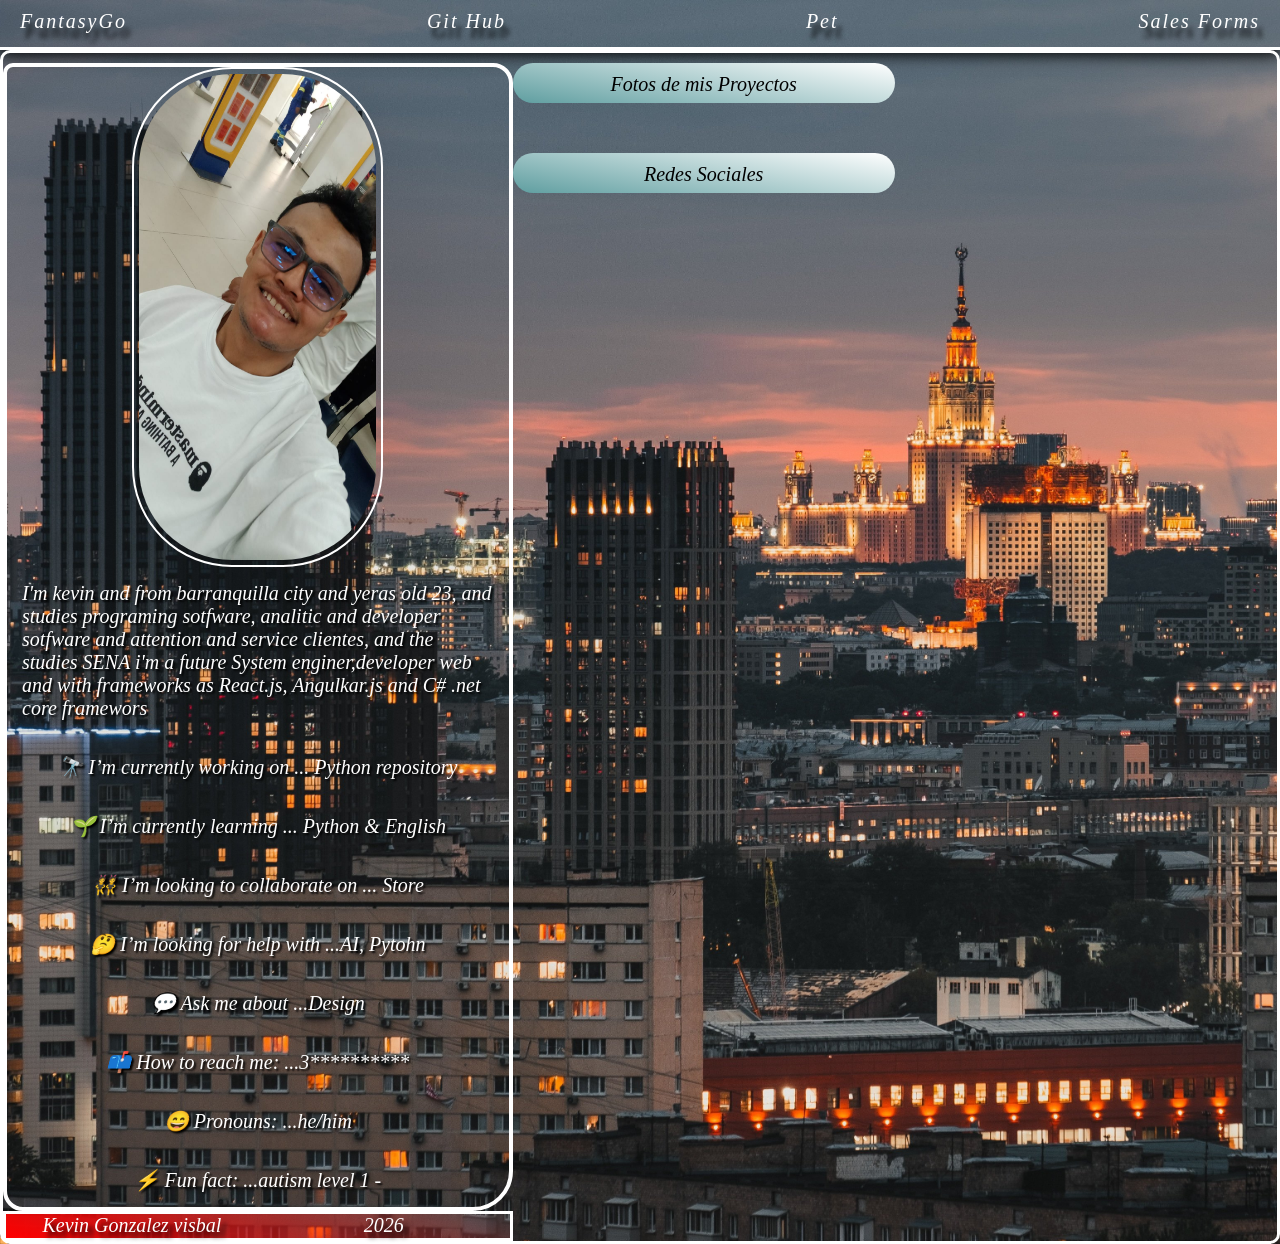
<file: Views/Index.html>
<!DOCTYPE html>
<html lang="es">
<head>
    <meta charset="UTF-8">
    <meta name="viewport" content="width=device-width, initial-scale=1.0">
    <link rel="stylesheet" href="/Assets/Style/Index.css">
    <link rel="shortcut icon" href="/Assets/Icons/house.svg" type="image/x-icon">
    <title>Portafolio</title>
</head>

<body>
    <!--Script para mostar div invisible -->
    <script src="/Assets/js/index.js"></script>
    <!------------------------------------->
    <header class="Encabezado">
        <nav class="Nav">
            <ul>
                <li>
                    <a href="/Views/Index.html">FantasyGo</a>
                </li>
                <li>
                    <a href="https://github.com/KevinGo24">Git Hub</a>
                </li>
                <li>
                    <a href="/Views/Pets.html">Pet</a>
                </li>
                <li>
                    <a id="Sales-form">
                        Sales Forms
                    </a>
                </li>
            </ul>
        </nav>
    </header>
    <main class="master">
        <section class="Portafolio">
            <div class="conatiner-foto">
                <img src="/Assets/Picture/1.jpeg">
                <div class="text">
                    <p class="text_1">
                        I'm kevin and from barranquilla city and yeras old 23, and studies programing sotfware, analitic and
                        developer sotfware and attention and service clientes, and the studies SENA i'm a future System
                        enginer,developer web and with frameworks as React.js, Angulkar.js and C# .net core framewors
                    </p>
                    <p class="text_1">
    
                        🔭 I’m currently working on ... Python repository
                    </p>
                    <p class="text_1">
                        🌱 I’m currently learning ... Python & English
    
                    </p>
                    <p class="text_1">
    
                        👯 I’m looking to collaborate on ... Store
                    </p>
                    <p class="text_1">
    
                        🤔 I’m looking for help with ...AI, Pytohn
                    </p>
                    <p class="text_1">
    
                        💬 Ask me about ...Design
                    </p>
                    <p class="text_1">
    
                        📫 How to reach me: ...3**********
                    </p>
                    <p class="text_1">
    
                        😄 Pronouns: ...he/him
                    </p>
                    <p class="text_1">
    
                        ⚡ Fun fact: ...autism level 1 -
                    </p>
                </div>
            </div>
        </section>
        <div class="container-buttons">
            <!--proyect -> boton encragado de mostar el div de fotos que se mantiene oculto-->
            <button class="proyect-photo" id="proyect" onclick="ocultar()">Fotos de mis Proyectos</button>
            <button class="proyect-photo" id="social">Redes Sociales</button>
        </div>
        <footer class="pie-pagina">
        <p>Kevin Gonzalez visbal</p>
            <p>2026</p>
        </footer>
        <!--Div padre no permite al usuario controlar el contenido primario-->
        <div class="padre-oculto" id="div-invisible">
            <!--Div hijo nos muestra el contenido que se encuentra como imagenes o formularios-->
            <div class="container-oculto" >
                <h2>foto 1</h2>
                <img src="/Assets/Picture/fondo.jpg" alt="" class="photo">
                <h2>foto 2</h2>
                <img src="/Assets/Picture/fondo.jpg" alt="" class="photo">
                <h2>foto 3</h2>
                <img src="/Assets/Picture/fondo.jpg" alt="" class="photo">
                <!--button de close para cerrar el div mostrado -->
                <button class="close" type="button" id="close" onclick="cerrar()">cerrar</button>
            </div>
        </div>
    </main>
</body>

</html>
</file>
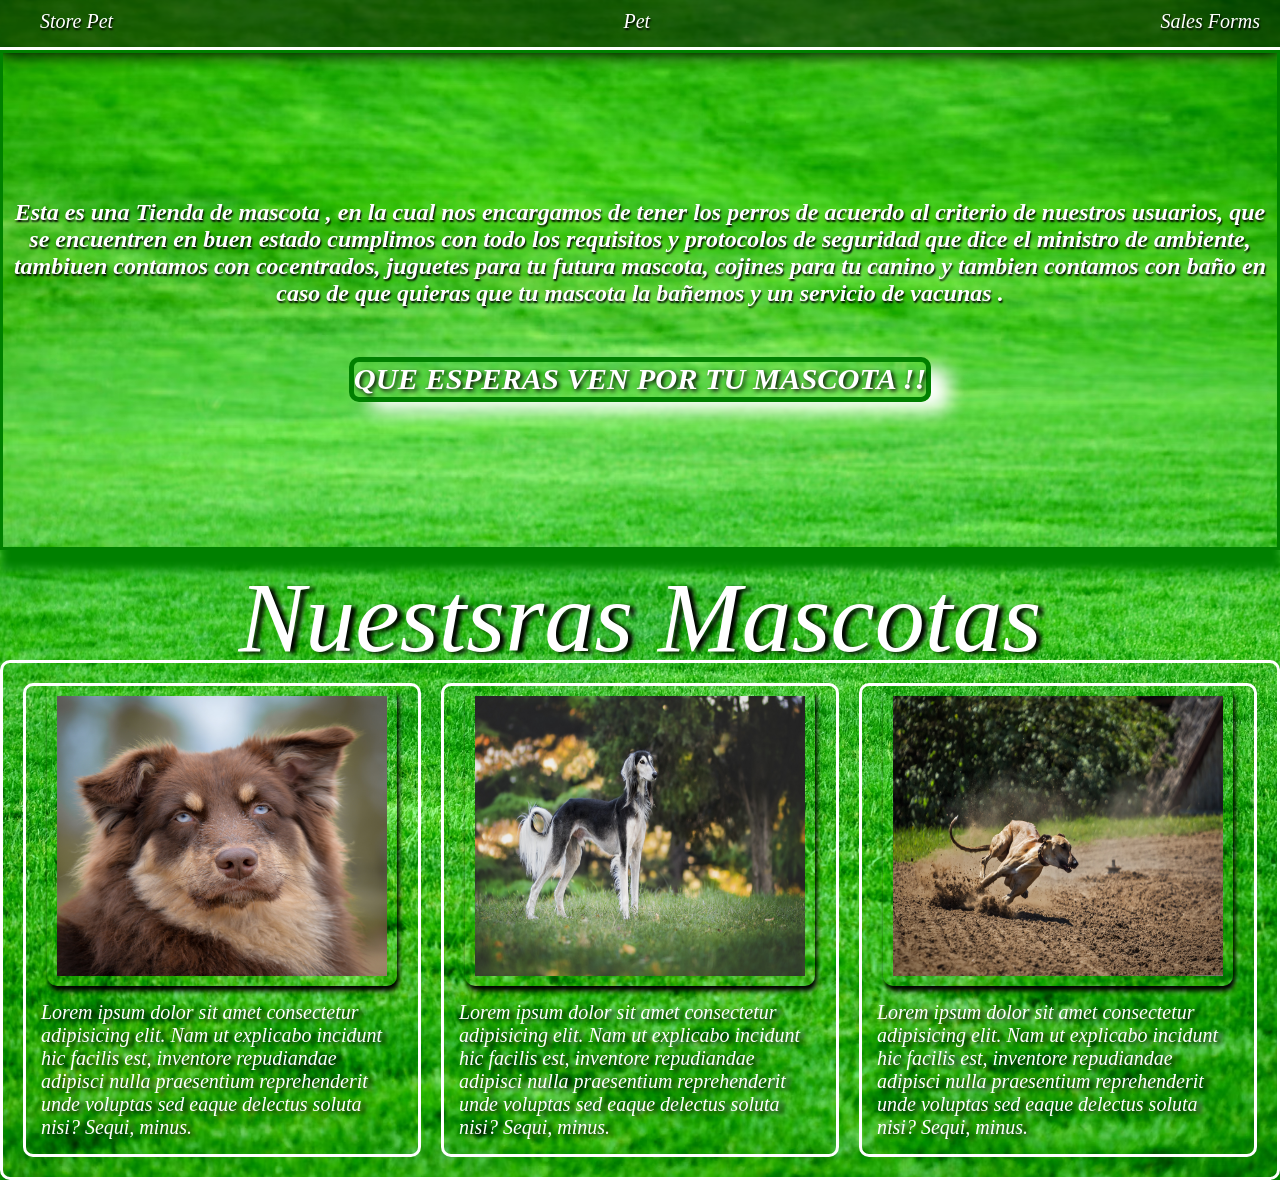
<file: Views/Pets.html>
<!DOCTYPE html>
<html lang="en">

<head>
    <meta charset="UTF-8">
    <meta name="viewport" content="width=device-width, initial-scale=1.0">
    <link rel="stylesheet" href="/Assets/Style/Styles.css">
    <title>Store Pet</title>
</head>

<body>
    <header class="Encabezado">
        <nav class="Nav">
            <ul>
                <li>
                    <a href="/Views/Index.html">Store Pet</a>
                </li>
                <li>
                    <a href="/Views/Pet.html">Pet</a>
                </li>
                <li>
                    <a href="/Views/forms.html">
                        Sales Forms
                    </a>
                </li>
            </ul>
        </nav>
    </header>
    <div class="Description">
        <p class="text">
            Esta es una Tienda de mascota , en la cual nos encargamos de tener los perros de acuerdo al criterio de
            nuestros usuarios, que se encuentren en buen estado
            cumplimos con todo los requisitos y protocolos de seguridad que dice el ministro de ambiente, tambiuen
            contamos con cocentrados, juguetes para tu futura mascota, cojines para tu canino y tambien contamos con
            baño en caso de que quieras que tu mascota la bañemos y un servicio de vacunas .
        </p>
        <h1 class="text_2">QUE ESPERAS VEN POR TU MASCOTA !!</h1>
    </div>
    <div class="Encabezado_pets">
        <p class="text_div">
            Nuestsras Mascotas
        </p>
    </div>
    <section class="section_pets">

        <div class="pet_1">
            <img src="/Assets/Picture/pet_1.jpg" alt="" class="pet">
            <p>
                Lorem ipsum dolor sit amet consectetur adipisicing elit. Nam ut explicabo incidunt hic facilis est, inventore repudiandae adipisci nulla praesentium reprehenderit unde voluptas sed eaque delectus soluta nisi? Sequi, minus.
            </p>
        </div>
        <div class="pet_2">
            <img src="/Assets/Picture/pet_2.jpg" alt="" class="pet">
               <p>
                Lorem ipsum dolor sit amet consectetur adipisicing elit. Nam ut explicabo incidunt hic facilis est, inventore repudiandae adipisci nulla praesentium reprehenderit unde voluptas sed eaque delectus soluta nisi? Sequi, minus.
            </p>
        </div>
        <div class="pet_3">
            <img src="/Assets/Picture/pet_3.jpg" alt="" class="pet">
               <p>
                Lorem ipsum dolor sit amet consectetur adipisicing elit. Nam ut explicabo incidunt hic facilis est, inventore repudiandae adipisci nulla praesentium reprehenderit unde voluptas sed eaque delectus soluta nisi? Sequi, minus.
            </p>
        </div>
    </section>
</body>

</html>
</file>
<file: Assets/Style/Index.css>
/* Cuando la pantalla mida 768px o menos */
@media (max-width: 768px) {

    /* 1. Cambiamos el Grid de 2 columnas a 1 sola columna */
    .master {
        display: flex;
        flex-direction: column;
    }

    /* 2. Ajustamos la imagen para que no sea tan pequeña en móvil */
    img {
        width: 80%;
        height: auto;
        /* Mantiene la proporción */
    }

    /* 3. Los botones deben ocupar más espacio para que sea fácil tocarlos */
    .container-buttons {
        width: 90%;
        margin: 20px auto;
        gap: 20px;
    }

    /* 4. Ajustamos el texto para que sea legible */
    .text_1 {
        font-size: 16px;
        text-align: justify;
    }

    /* 5. El menú de navegación suele verse mejor en columna en móviles */
    .Nav ul {
        flex-direction: column;
        gap: 10px;
    }

    .Encabezado {
        height: auto;
        /* Que crezca según el contenido */
    }

    .pie-pagina {
        /* Cambiamos de 2 columnas a 1 sola */
        grid-template-columns: 100%;
        height: auto;
        /* Dejamos que el alto crezca si el texto ocupa dos líneas */
        padding: 10px 0;
        gap: 5px;
    }

    .pie-pagina p {
        font-size: 16px;
        /* Reducimos un poco el tamaño para móviles */
    }
}
* {
    box-sizing: border-box;
    margin: 0;
    padding: 0;
}

body {
    background-image: url(/Assets/Picture/fondo.jpg);
    background-repeat: no-repeat;
    background-size: cover;
    height: 100%;
    width: 100%;
    max-width: 400vh;
    max-height: 400vh;
    font-family: 'Times New Roman', Times, serif;
    font-style: oblique;
    
}

.Encabezado {
    background-color: transparent;
    /* Fondo oscuro semitransparente para que resalte el texto */
    color: white;
    border-bottom: solid 3px white;
    height: 50px;
    width: 100%;
    padding: 10px 20px;
    box-shadow: 0px 5px 15px black;
}

.Nav ul {
    display: flex;
    justify-content: space-between;
    align-items: center;
    list-style: none;
    /* Quita los círculos de la lista */
}

li {
    transition: 0.7s;
    letter-spacing: 2px;
}
li:hover {
    transform: scale(1.2);
}

a {
    list-style: none;
    text-decoration: none;
    justify-content: space-between;
    color: white;
    text-shadow: 5px 10px 5px black;
    font-size: 20px;
}


.Portafolio {
    margin-top: 10px;
    border-radius: 10px 20px 40px;
    border: solid 4px white;
    height: auto;
    width: 100%;
    display: flex;
    flex-direction: column;
    align-items: center;

}

img{
    text-align: center;
    padding: 5px;
    height: 500px;
    border-radius: 100px;
    border: solid 2px white;
    width: 50%;
    margin: 0 auto;
    display: block;
}

.text_1 {
    gap: 200px;
    font-size: 20px;
    color: white;
    text-shadow: black 5px 2px 4px;
    cursor: pointer;
    padding: 15px;
    /* <--- ESTO separa el contenido de los bordes blancos */
    gap: 15px;
    text-align: center;
}

.text {
    display: flex;
    flex-direction: column;
    gap: 5px;
    width: 100%;
    text-align: right;
    transition: all;
    justify-content: center;
    align-content: center;
    align-items: center;
    border-radius: 100px;
}

.text p {
    text-align: left;
    text-shadow: 2px 2px 2px black;
}

.master {
    display: grid;
    grid-template-columns: 40% 60%;
    border: solid 3px white;
    border-radius: 10px;
    width: 100%;
}
.container-buttons{
    display: flex;
    flex-direction: column;
    width: 50%;
    gap: 50px;
    margin-top: 10px;
}
.proyect-photo{
    height: 40px;
    background: linear-gradient(10deg, cadetblue,white);
    border-radius: 100px;
    text-align: center;
    padding: 10px;
    font-family: 'Times New Roman', Times, serif;
    font-style: oblique;
    font-size: 20px;
    cursor: pointer;
    border: none;
    transition: 1s;
    width: 100%;
}

.proyect-photo:hover{
    transform: scale(0.9);
        color: black;
            background: linear-gradient(150deg, red, rgba(255, 255, 255, 0.1));
}
/* El telón que bloquea el fondo */
.padre-oculto {
    display: none; /* Empieza invisible */
    position: fixed;
    top: 0;
    left: 0;
    width: 100vw;
    height: 100vh;
    background-color: rgba(0, 0, 0, 0.8); /* Fondo oscuro transparente */
    backdrop-filter: blur(8px);           /* Desenfoca tu fondo de la ciudad */
    z-index: 1000;                        /* Asegura que esté por encima de todo */
}

/* El cuadro blanco/gris con las fotos */
.container-oculto {
    position: absolute;
    top: 50%;
    left: 50%;
    transform: translate(-50%, -50%);    
    width: 100%;
    max-width: 1000px;
    max-height: 80vh; /* Para que no se salga de la pantalla arriba/abajo */
    background: #1e1e1e; /* Color oscuro a juego con tu portfolio */
    padding: 30px;
    border-radius: 20px;
    overflow-y: auto;    /* PERMITE HACER SCROLL si hay muchas fotos */
    text-align: center;
    border: 1px solid rgba(255,255,255,0.1);
}

/* Estilo para tus fotos dentro del visor */
.photo {
    width: 100%;
    border-radius: 10px;
    margin-bottom: 20px;
}

h2{
    text-align: center;
    gap: 20px;
    color: white;
    border: solid white 2px;
}

.close{
    height: 40px;
    background: linear-gradient(10deg, cadetblue,white);
    border-radius: 100px;
    text-align: center;
    padding: 10px;
    font-family: 'Times New Roman', Times, serif;
    font-style: oblique;
    font-size: 20px;
    cursor: pointer;
    border: none;
    transition: 1s;
    width: 50%;
}

.close:hover{
    color: black;
    transform: scale(1.1);
    background: linear-gradient(150deg, red, rgba(255,255,255,0.1));
}

.pie-pagina{
    border: solid white;
    display: grid;
    grid-template-columns:repeat(2, 5fr);
    width: 100%;
    text-align: center;
    height: 30px;
    background: linear-gradient(20deg, red, rgba(255,255,255,0.1));
}

.pie-pagina p{
    color: white;
    font-size: 20px;
    text-shadow: 5px 5px 5px black;
}
</file>
<file: Assets/Style/Styles.css>
* {
    box-sizing: border-box;
    padding: 0;
    margin: 0;
}

body {
    /* Usando la imagen de pasto que mencionaste */
    background-image: url(/Assets/Picture/1.avif);
    background-size: cover;
    background-position: center;
    min-height: 100vh;
    width: 100%;
    font-family: 'Times New Roman', Times, serif;
    font-style: italic;
}

.Encabezado {
    background-color: rgba(0, 0, 0, 0.5);
    /* Fondo oscuro semitransparente para que resalte el texto */
    color: white;
    border-bottom: solid 3px white;
    height: 50px;
    width: 100%;
    padding: 10px 20px;
    box-shadow: 0px 5px 15px black;
}

.Nav ul {
    display: flex;
    justify-content: space-between;
    align-items: center;
    list-style: none;
    /* Quita los círculos de la lista */
}

h1 {
    font-size: 1.5rem;
    cursor: pointer;
    transition: 1s;
    text-shadow: black 1px 2px 2px;
}

a {
    color: white;
    text-decoration: none;
    margin-left: 20px;
    font-size: 20px;
    cursor: pointer;
    transition: 1s;
    display: inline-block;
    text-shadow: black 1px 2px 2px;
}

a:hover {
    transform: scale(1.2);
}

h1:hover {
    transform: scale(1.2);
}

.Description {
    justify-content: center;
    align-content: center;
    align-items: center;
    display: flex;
    flex-direction: row;
    height: 500px;
    width: 100%;
    border: solid green;
    box-shadow: green 1px 20px 9px;
    flex-direction: column;
}

.text {
    font-size: 1.5rem;
    text-align: center;
    font-weight: bolder;
    color: white;
    text-shadow: black 1px 2px 2px;
    order: 1;
}

.text_2 {
    order: 2;
    display: flex;
    border: solid 5px green;
    border-radius: 10px 10px;
    box-shadow: white 19px 10px 19px;
    font-size: 1.9rem;
    color: white;
    text-shadow: black 2px 2px 4px;
    text-align: center;
    text-transform: uppercase;
    /* Para que resalte más como llamado a la acción */
    margin-top: 50px;
}

section {
    display: flex;
    flex-direction: row;
    /* Esto las pone una al lado de la otra */
    justify-content: center;
    /* Las centra en la pantalla */
    gap: 20px;
    /* Espacio entre las fotos */
    padding: 20px;
    height: 300px;
    width: 100%;
    border: solid green;
    box-shadow: green 1px 20px 9px;
    border: solid 3px white;
    border-radius: 10px 10px;
}

.pet {
    height: 300px;
    width: 350px;
    border-radius: 10px 10px;
    box-shadow: black 2px 5px 5px;
    align-items: center;
    align-content: center;
    justify-content: center;
    display: flex;
    transition: 1s;
    padding: 10px;
    
}

.pet:hover {
    transform: scale(1.1);
}

section {
    height: 100%;
    width: 100%;
}

.Encabezado_pets {
    height: 100px;
    width: 100%;
}

.Encabezado_pets p {
    text-align: center;
    margin-top: 10px;
    font-size: 100px;
    color: white;
    text-shadow: black 5px 2px 4px;

}

.pet_1 {
    display: flex;
    /* Activa el diseño flexible */
    flex-direction: column;
    align-items: center;
    margin-right: auto;
    border: solid 3px white;
    width: 33%;
    height: 100%;
    cursor: pointer;
    border-radius: 10px 10px;
}

.pet_1 p {
    display: flex;
    gap: 200px;
    font-size: 20px;
    color: white;
    text-shadow: black 5px 2px 4px;
    cursor: pointer;
    padding: 15px;
    /* <--- ESTO separa el contenido de los bordes blancos */
    gap: 15px;
}

.pet_2 {
    display: flex;
    flex-direction: column;
    align-items: center;
    margin-top: auto;
    height: 260px;
    border: solid 3px white;
    width: 33%;
    height: 100%;
    cursor: pointer;
    border-radius: 10px 10px;
}

.pet_2 p {
    cursor: pointer;
    display: flex;
    gap: 200px;
    font-size: 20px;
    color: white;
    text-shadow: black 5px 2px 4px;
    padding: 15px;
    /* <--- ESTO separa el contenido de los bordes blancos */
    gap: 15px;
}

.pet_3 {
    display: flex;
    flex-direction: column;
    align-items: center;
    cursor: pointer;
    margin-left: auto;
    border: solid 3px white;
    width: 33%;
    height: 100%;
    border-radius: 10px 10px;
}

.pet_3 p {
    display: flex;
    gap: 200px;
    font-size: 20px;
    color: white;
    text-shadow: black 5px 2px 4px;
    cursor: pointer;
    padding: 15px;
    /* <--- ESTO separa el contenido de los bordes blancos */
    gap: 15px;
}
</file>
